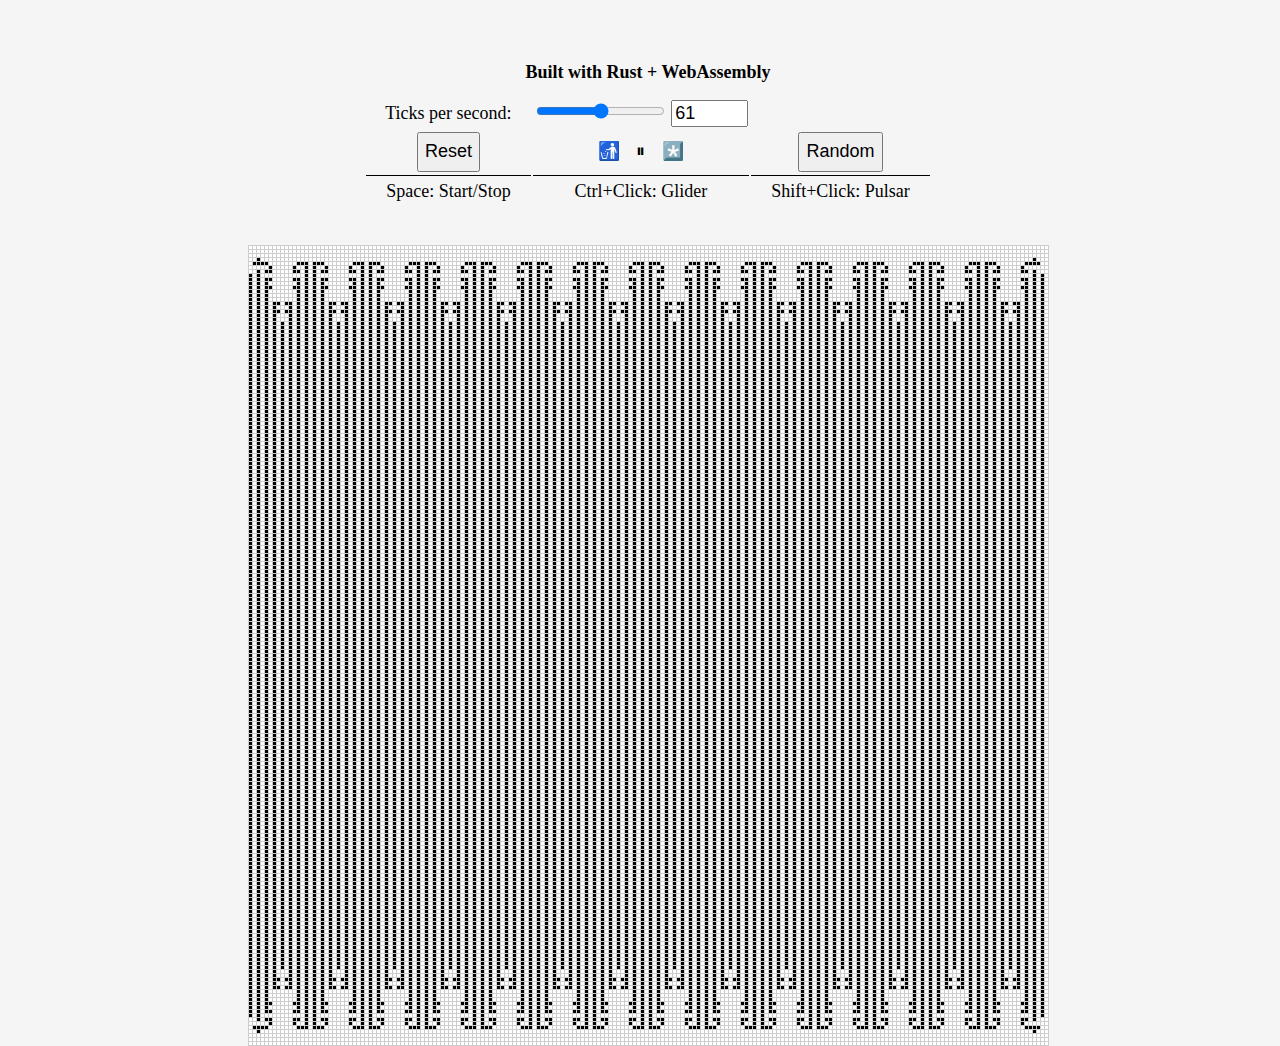
<file: content/demos/rust_wasm_game_of_life.html>
<!DOCTYPE html>
<html>
  <head>
    <meta charset="utf-8">
    <title>Game of Life - Rust + WASM</title>
    <style>
        * {
          font-size: large;
        }
        body {
          position: absolute;
          top: 10%;
          left: 0;
          width: 100%;
          height: 100%;
          display: flex;
          flex-direction: column;
          align-items: center;
          justify-content: center;
          background-color: whitesmoke;
        }
        button {
            height:40px;
        }
        .buttonEmoji {
            border: 0px;
            background-color: transparent;
        }
        table {
            text-align: center;
        }
        .tableBorder > td{
            padding: 5px 20px!important;
            border-top: 1px solid black!important;
        }
      </style>
  </head>
  <body>
    <noscript>This page contains webassembly and javascript content, please enable javascript in your browser.</noscript>

    <table>
        <tr><h1>Built with Rust + WebAssembly</h1></tr>
        <tr>
          <td>Ticks per second:</td>
          <td>
            <input type="range" id="fpsRange" min="1" max="120">
            <input type="number" id="fpsIndicator" min="1" max="120">
          </td>
          <td></td>
        </tr>
        <tr>
          <td><button id="resetButton">Reset</button></td>
          <td>
            <button id="dracarysButton" class="buttonEmoji">🚮</button>
            <button id="play-pause" class="buttonEmoji"></button>
            <button id="nextTick" class="buttonEmoji">*️⃣</button>
        </td>
          <td><button id="randomButton">Random</button></td>
        </tr>
        <tr class="tableBorder">
            <td>Space: Start/Stop</td>
            <td>Ctrl+Click: Glider</td>
            <td>Shift+Click: Pulsar</td>
        </tr>
      </table>
      <p></p>
    <canvas id="game-of-life-canvas"></canvas>
    <script type="module" src="./index.js"></script>
  </body>
</html>
</file>
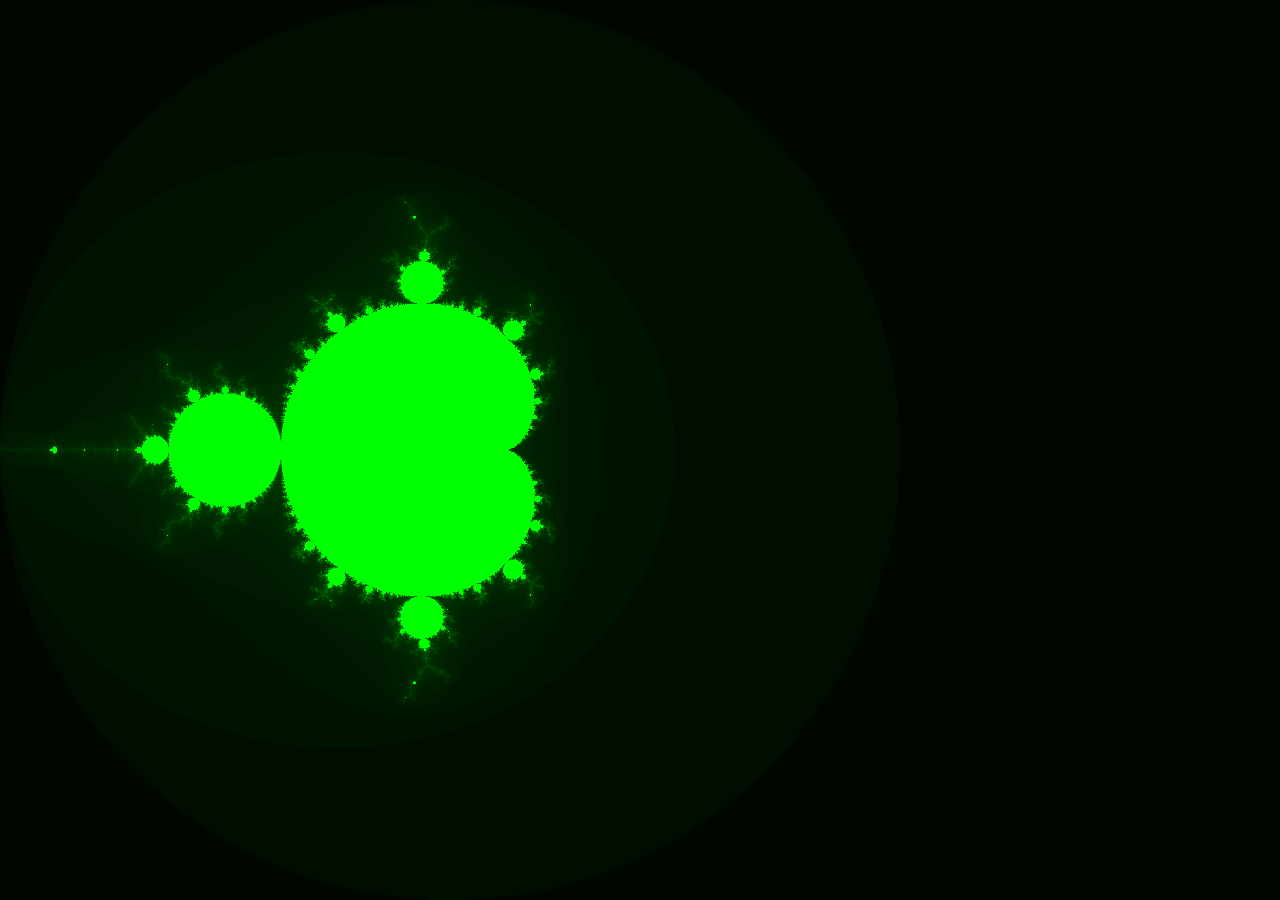
<file: content/demos/wgpu_mandelbrot.html>
<!DOCTYPE html>
<html lang="en">

<head>
    <meta charset="UTF-8">
    <meta http-equiv="X-UA-Compatible" content="IE=edge">
    <meta name="viewport" content="width=device-width, initial-scale=1.0">
    <title>Learn WGPU</title>
    <style>
        * { margin:0; padding:0; } 
        html, body { width:100%; height:100%; }
        canvas {
            background-color: black;
            display:block;
            width:100vw!important;
            height:100vh!important;
        }
    </style>
</head>

<body id="wgpu_mandelbrot">
  <script type="module">
      import init from "./pkg/wgpu_mandelbrot.js";
      init().then(() => {
          console.log("WASM Loaded");
      });
  </script>
</body>

</html>
</file>
